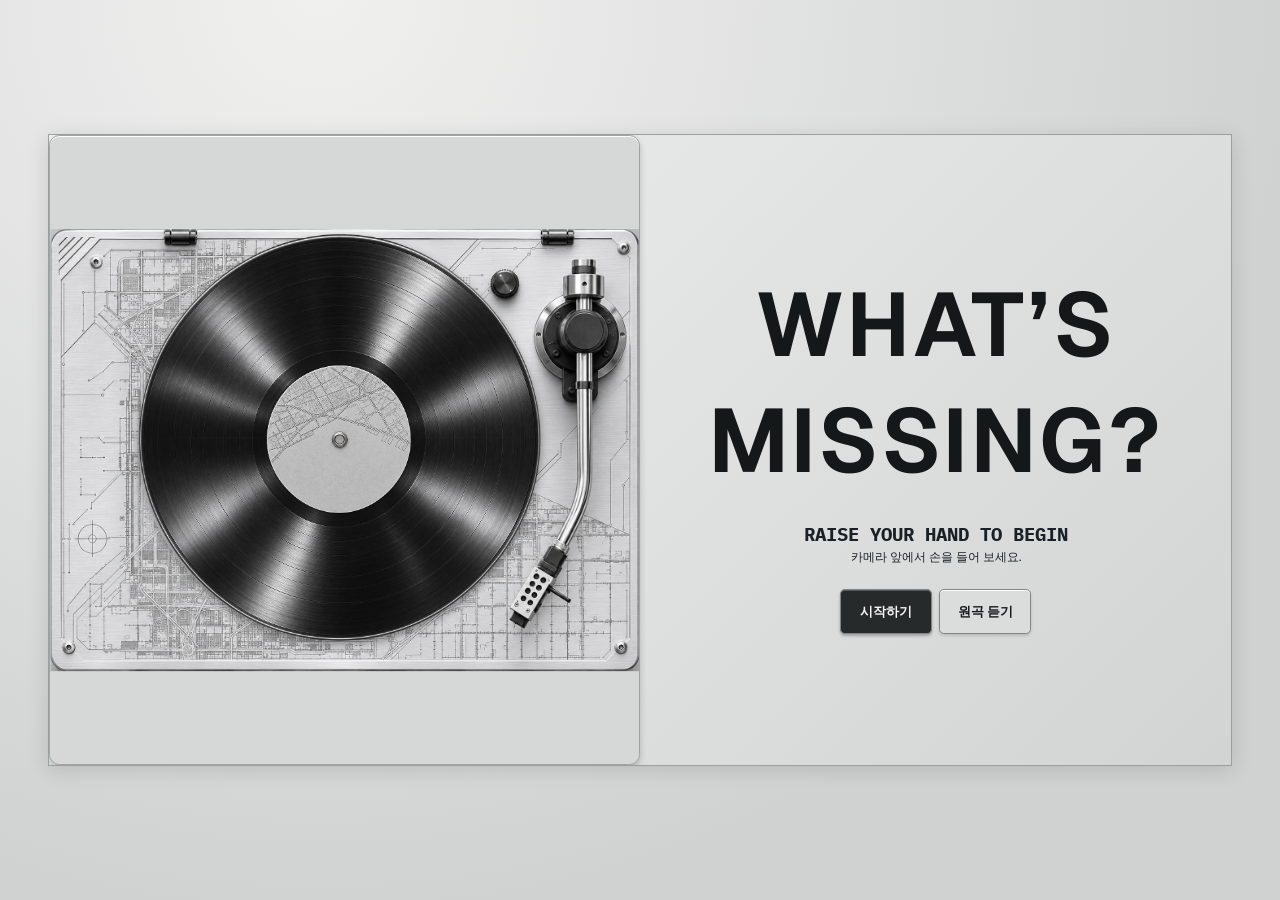
<file: arrangement/index.html>
<!doctype html>
<html lang="ko">
<head>
  <meta charset="utf-8">
  <meta name="viewport" content="width=device-width, initial-scale=1">
  <title>What’s Missing? — 손 인식 개선 테스트</title>
  <link rel="stylesheet" href="style.css">
  <script src="reset.js" defer></script>
  <script src="sound.js" defer></script>
  <script src="visuals.js" defer></script>
  <script src="guidance.js" defer></script>
  <script type="module" src="hand-cursor.js"></script>
</head>
<body>
  <main>
    <section id="waiting" class="waiting" aria-labelledby="waiting-title">
      <div class="waiting-content">
        <div class="tape-deck" aria-hidden="true">
          <div class="waiting-deck-scene">
            <img class="deck-body" src="turntable-plinth.webp" alt="">
            <img class="vinyl" src="turntable-vinyl.webp" alt="">
          </div>
        </div>
        <div class="waiting-panel">
          <h1 id="waiting-title" lang="en">What’s<br>Missing?</h1>
          <p id="waiting-status" role="status">시작하기를 누르거나 손으로 집어 주세요.</p>

          <p id="hand-ready" class="visually-hidden" hidden>손이 인식되었습니다.</p>
          <div id="waiting-guide-slot"></div>
          <div class="transport waiting-actions">
            <button id="enter" type="button">시작하기</button>
            <button id="waiting-original" type="button">원곡 듣기</button>
          </div>
        </div>
      </div>
    </section>

    <section id="mixer" class="mixer" aria-labelledby="mixer-title" hidden>
      <header class="machine-header">
        <div class="machine-brand" lang="en">
          <h1 id="mixer-title">What’s Missing?</h1>
          <span>Interactive audio system</span>
        </div>
        <div class="track-info" lang="en">
          <span>TRACK 01</span>
          <strong>What’s Missing? / Stem mix</strong>
          <span>BPM — <span aria-hidden="true">│</span> LEFT <time id="remaining" role="timer" aria-label="체험 남은 시간"></time></span>
        </div>
        <canvas class="signal-overview" width="240" height="56" aria-hidden="true"></canvas>
        <div class="tracking" lang="en">
          <span>HAND TRACKING</span>
          <strong class="tracking-active">● ACTIVE</strong>
          <strong class="tracking-idle">○ STANDBY</strong>
          <span id="dual-hand-hint" lang="en" hidden>USE BOTH HANDS</span>
        </div>
      </header>

      <div class="machine-body">
        <section class="tape-deck interactive-deck" aria-label="턴테이블 조작">
          <div class="deck-scene" data-state="power-off">
            <img class="deck-body" src="turntable-plinth-clean.webp" alt="" draggable="false">
            <img class="vinyl" src="turntable-vinyl.webp" alt="" draggable="false">
            <div class="arm-bearing" aria-hidden="true"></div>
            <div class="tonearm" aria-hidden="true">
              <img class="arm-image" src="turntable-tonearm.webp" alt="" draggable="false">
              <span class="needle-tip"></span>
              <div id="cartridge"></div>
            </div>
            <div id="deck-guide-slot"></div>
            <div class="deck-controls">
              <button id="turntable-power" type="button" aria-pressed="false" lang="en">POWER</button>
              <output id="turntable-status" lang="en">POWER OFF</output>
            </div>
          </div>
        </section>
        <section class="master-filter" aria-labelledby="master-filter-title">
          <h2 id="master-filter-title" lang="en">MASTER FILTER</h2>
          <div class="filter-unit">
            <p id="master-filter-mode" class="filter-mode" lang="en">LPF / CUTOFF</p>
            <div class="filter-knob">
              <span class="filter-scale" aria-hidden="true"></span>
              <span class="filter-dial" aria-hidden="true"></span>
              <input id="master-cutoff" class="filter-control" type="range" min="0" max="1" step="0.001" value="1"
                     aria-labelledby="master-filter-title master-filter-mode" aria-orientation="vertical"
                     aria-valuetext="18.0 kHz">
            </div>
            <output class="filter-display" for="master-cutoff" aria-live="off" lang="en">FREQ: <span id="master-frequency" class="filter-frequency">18.0 kHz</span></output>
            <p class="filter-hint"><span>집고 위아래로 이동</span><strong>조절 중 · ↑↓</strong></p>
          </div>
          <div class="filter-unit filter-unit-hpf">
            <p id="master-hpf-mode" class="filter-mode" lang="en">HPF / CUTOFF</p>
            <div class="filter-knob">
              <span class="filter-scale" aria-hidden="true"></span>
              <span class="filter-dial" aria-hidden="true"></span>
              <input id="master-hpf-cutoff" class="filter-control" type="range" min="0" max="1" step="0.001" value="0"
                     aria-labelledby="master-filter-title master-hpf-mode" aria-orientation="vertical"
                     aria-valuetext="20 Hz">
            </div>
            <output class="filter-display" for="master-hpf-cutoff" aria-live="off" lang="en">FREQ: <span id="master-hpf-frequency" class="filter-frequency">20 Hz</span></output>
            <p class="filter-hint"><span>집고 위아래로 이동</span><strong>조절 중 · ↑↓</strong></p>
          </div>
        </section>
        <section class="tracks" aria-label="소리 조작"></section>
      </div>
      <footer class="machine-footer">
        <div class="transport mixer-controls">
          <button id="playback" type="button" disabled>LIFT</button>
          <button id="finish" type="button" lang="en">FINISH</button>
          <button id="original" type="button">원곡 듣기</button>
        </div>
        <div class="playback-info">
          <span class="play-state" role="status">STOPPED</span>
          <output id="playback-time">00:00 / 00:00</output>
        </div>
        <canvas class="signal-wave" width="480" height="64" aria-hidden="true"></canvas>
        <div class="usage">
          <div id="mix-guide-slot"></div>
          <strong lang="en">STEM MIXER / 4-CHANNEL</strong>
          <span class="quick-mix-hint">짧게 집기 ON/OFF · 세로 이동 볼륨</span>
          <span id="mixer-hint" role="status">POWER를 집고 카트리지를 LP 홈에 놓기</span>
        </div>
      </footer>
    </section>

    <section id="result" class="result" aria-labelledby="result-title" hidden>
      <div class="result-content">
        <h1 id="result-title" tabindex="-1">체험 완료</h1>
        <ul id="result-tracks" class="result-tracks" aria-label="마지막 소리 조합"></ul>
        <p id="result-empty" hidden>선택한 소리가 없습니다.</p>
      </div>
    </section>

    <template id="result-track-template">
      <li class="result-track">
        <span class="result-suit" aria-hidden="true"></span>
        <span class="name" lang="en"></span>
        <span class="amount"></span>
      </li>
    </template>
    <template id="track-template">
      <article class="track">
        <span class="grab-status" lang="en" hidden>GRABBED</span>
        <button class="toggle" type="button" aria-pressed="false" disabled>
          <span class="channel-number" aria-hidden="true"></span>
          <span class="name" lang="en"></span>
          <span class="state" aria-hidden="true">OFF</span>
        </button>
        <div class="channel-controls">
          <canvas class="stem-visual" width="24" height="160" aria-hidden="true"></canvas>
          <div class="level">
            <span class="level-limit" aria-hidden="true">100</span>
            <span class="fader-scale" aria-hidden="true"><i>90</i><i>80</i><i>70</i><i>60</i><i>50</i><i>40</i><i>30</i><i>20</i><i>10</i></span>
            <input class="volume" type="range" min="0" max="100" value="100" aria-orientation="vertical" disabled>
            <span class="level-limit" aria-hidden="true">0</span>
          </div>
        </div>
        <output class="amount" aria-hidden="true">100%</output>
      </article>
    </template>
    <template id="visitor-guide-template">
      <div class="visitor-guide" hidden>
        <strong class="guide-title" lang="en"></strong>
        <span class="guide-detail"></span>
      </div>
    </template>
  </main>
  <div class="hand-cursor" data-hand="Left" aria-hidden="true" hidden><span>L</span></div>
  <div class="hand-cursor" data-hand="Right" aria-hidden="true" hidden><span>R</span></div>
</body>
</html>
</file>
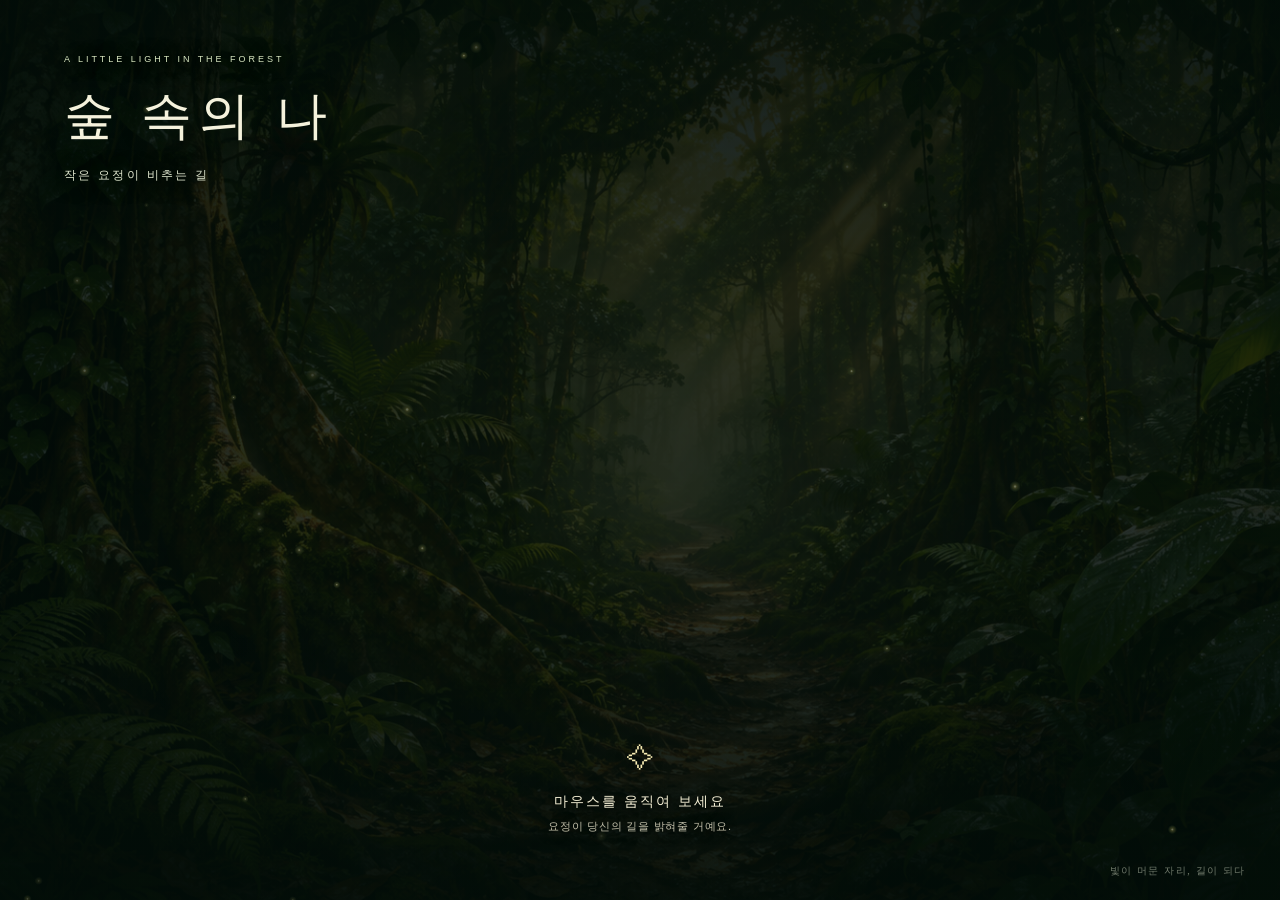
<file: forest-fairy/index.html>
<!doctype html>
<html lang="ko">
<head>
  <meta charset="utf-8">
  <meta name="viewport" content="width=device-width, initial-scale=1">
  <meta name="theme-color" content="#10251b">
  <title>숲 속의 나 · 요정이 비추는 길</title>
  <link rel="stylesheet" href="style.css">
  <script src="forest.js" defer></script>
</head>
<body>
  <main id="forest" aria-label="마우스를 움직이면 빛나는 요정이 따라오는 울창한 숲">
    <img class="landscape" src="assets/amazon-forest.png" alt="커다란 나무와 울창한 잎 사이로 햇빛이 스며들고, 작은 길이 숲 안쪽으로 이어지는 풍경">
    <div class="atmosphere" aria-hidden="true"></div>
    <canvas id="lights" aria-hidden="true"></canvas>
    <header class="title">
      <p class="eyebrow">A LITTLE LIGHT IN THE FOREST</p>
      <h1>숲 속의 나</h1>
      <p class="subtitle">작은 요정이 비추는 길</p>
    </header>
    <div id="fairy" aria-hidden="true">
      <div class="aura"></div>
      <svg class="figure" viewBox="0 0 120 140" fill="none">
        <defs>
          <linearGradient id="wing" x1="60" y1="72" x2="15" y2="20" gradientUnits="userSpaceOnUse">
            <stop stop-color="#fff5b8" stop-opacity=".9"/><stop offset="1" stop-color="#c5ffe6" stop-opacity=".12"/>
          </linearGradient>
          <linearGradient id="dress" x1="60" y1="56" x2="60" y2="110" gradientUnits="userSpaceOnUse">
            <stop stop-color="#ffffea"/><stop offset="1" stop-color="#d5f8b3" stop-opacity=".5"/>
          </linearGradient>
        </defs>
        <g class="wings left-wing">
          <path d="M57 67C39 61 8 29 19 15C31 4 57 30 57 67Z" fill="url(#wing)" stroke="#e5ffcc" stroke-opacity=".7"/>
          <path d="M57 68C34 61 13 71 21 89C30 103 48 88 57 68Z" fill="url(#wing)" stroke="#e5ffcc" stroke-opacity=".6"/>
          <path d="M22 20Q36 39 55 64M25 84L53 69" stroke="#fffbd3" stroke-opacity=".45"/>
        </g>
        <g class="wings right-wing">
          <path d="M63 67C81 61 112 29 101 15C89 4 63 30 63 67Z" fill="url(#wing)" stroke="#e5ffcc" stroke-opacity=".7"/>
          <path d="M63 68C86 61 107 71 99 89C90 103 72 88 63 68Z" fill="url(#wing)" stroke="#e5ffcc" stroke-opacity=".6"/>
          <path d="M98 20Q84 39 65 64M95 84L67 69" stroke="#fffbd3" stroke-opacity=".45"/>
        </g>
        <path d="M57 92Q54 108 51 119M63 93Q64 111 71 118" stroke="#fff5ca" stroke-width="3" stroke-linecap="round"/>
        <path d="M55 57Q48 73 39 81M65 58Q73 65 83 58" stroke="#fff6cb" stroke-width="3" stroke-linecap="round"/>
        <path d="M56 53Q60 50 64 53L67 71Q69 85 78 97Q61 108 43 98Q54 81 53 70Z" fill="url(#dress)"/>
        <path d="M59 48L59 56" stroke="#fff7d6" stroke-width="5"/>
        <ellipse cx="60" cy="41" rx="7" ry="9" fill="#fff8d9"/>
        <path d="M52 42Q47 26 60 29Q73 27 68 44Q65 32 58 34Z" fill="#e9d99a"/>
        <path d="M82 60L95 43" stroke="#fff3b7" stroke-width="1.5"/>
        <path d="M96 35L98 41L104 43L98 45L96 51L94 45L88 43L94 41Z" fill="#fffde1"/>
      </svg>
    </div>
    <footer class="invitation" id="invitation">
      <span class="spark" aria-hidden="true">✧</span>
      <p>마우스를 움직여 보세요<span>요정이 당신의 길을 밝혀줄 거예요.</span></p>
    </footer>
    <p class="signature" aria-hidden="true">빛이 머문 자리, 길이 되다</p>
    <p class="image-error" hidden>숲 이미지를 불러오지 못했어요. assets 폴더가 함께 있는지 확인해 주세요.</p>
  </main>
</body>
</html>
</file>
<file: arrangement/style.css>
@import url("https://fonts.googleapis.com/css2?family=Geist:wght@400;500;600;650;700&family=IBM+Plex+Mono:wght@400;500;600&display=swap");

.hand-cursor {
  position: fixed;
  z-index: 1;
  width: 23px;
  height: 23px;
  border: 2px solid #15171a;
  border-radius: 50%;
  background: #fff;
  box-shadow: 0 0 8px #ffffff80;
  transform: translate(-50%, -50%);
  pointer-events: none;
  text-align: center;
  color: #15171a;
  font: 700 0.7rem/19px system-ui, sans-serif;
}

.hand-cursor[data-hand="Left"] { outline: 2px solid #86dbff; }
.hand-cursor[data-hand="Right"] { outline: 2px dashed #ffd18e; }

.hand-cursor.is-locked::after {
  content: "잠김";
  position: absolute;
  left: calc(100% + 0.45rem);
  top: 0;
  padding: 0 0.35rem;
  border-radius: 0.25rem;
  background: #202125;
  color: #fff;
  white-space: nowrap;
}

.hand-cursor[data-track] {
  background: #fafafa;
  box-shadow: 0 0 0 2px #535b60, 0 2px 7px #0006;
}

.hand-cursor.is-grabbing {
  border-radius: 4px;
  transform: translate(-50%, -50%) rotate(45deg);
}

.hand-cursor.is-grabbing span { display: inline-block; transform: rotate(-45deg); }

:root {
  color-scheme: light;
  color: #151819;
  font-family: Geist, "Helvetica Neue", Arial, sans-serif;
  --mono: "IBM Plex Mono", Menlo, monospace;
  --line: #858a8c;
  --metal: #d9dada;
  background: #d3d5d5;
}
* { box-sizing: border-box; }
body {
  margin: 0;
  min-height: 100svh;
  background: radial-gradient(ellipse at 25% 0, #f0f0ef, #d0d2d2 72%);
}
h1 { margin: 0; font-weight: 650; letter-spacing: 0.03em; text-transform: uppercase; }
button, input { font: inherit; }
button { color: inherit; cursor: pointer; }
button:disabled { cursor: default; opacity: 0.55; }
button:focus-visible, input:focus-visible { outline: 2px solid #1d252b; outline-offset: 3px; }
.hand-cursor { z-index: 10; }
.hand-cursor[data-hand="Left"] { outline-color: #343b40; }
.hand-cursor[data-hand="Right"] { outline-color: #343b40; }
#hand-ready[hidden] { display: block; visibility: hidden; }

.mixer {
  width: min(calc(100% - 3rem), 115rem);
  margin: clamp(0.55rem, 2.5vh, 1.5rem) auto;
}
.machine-header, .machine-footer {
  display: grid;
  align-items: center;
  gap: clamp(0.5rem, 2vw, 2rem);
  border-block: 1px solid var(--line);
  font-family: var(--mono);
  font-size: clamp(0.66rem, 1.05vw, 0.9rem);
}
.machine-header {
  grid-template-columns: 1.45fr 1fr 1fr auto;
  min-height: 5.1rem;
  padding: 0.55rem 0.7rem;
}
.machine-brand { font-family: Geist, "Helvetica Neue", Arial, sans-serif; }
.machine-brand h1 { font-size: clamp(1.1rem, 2.25vw, 2.35rem); }
.machine-brand span {
  display: block;
  border-top: 1px solid #9ca0a0;
  margin-top: 0.28rem;
  padding-top: 0.25rem;
  font: 500 clamp(0.56rem, 0.9vw, 0.82rem) var(--mono);
  letter-spacing: 0.09em;
  text-transform: uppercase;
}
.track-info, .tracking, .playback-info, .usage {
  display: grid;
  gap: 0.22rem;
  min-width: 0;
}
.track-info { border-left: 1px solid var(--line); padding-left: 0.75rem; }
.track-info strong { font-family: Geist, Arial, sans-serif; font-size: 1.05em; }
.tracking { white-space: nowrap; }
.tracking-active, body:has(.hand-cursor:not([hidden])) .tracking-idle { display: none; }
body:has(.hand-cursor:not([hidden])) .tracking-active { display: block; }
.signal-overview, .signal-wave {
  display: block;
  width: 100%;
  height: clamp(1.5rem, 5vh, 3.1rem);
  border-inline: 1px solid #5b6265;
  padding-inline: 0.25rem;
}
.transport { display: flex; align-items: center; flex-wrap: wrap; gap: 0.45rem; }
.transport button {
  min-height: 2.35rem;
  padding: 0.4rem 0.68rem;
  border: 1px solid #808687;
  border-radius: 0.3rem;
  background-color: #dbdddd;
  box-shadow: inset 0 1px 0 #fff, 0 2px 3px #0002;
  font-size: 0.82rem;
  font-weight: 650;
}
.mixer-controls { gap: 0.7rem; }
.transport :is(#finish, #original) {
  min-height: 2.85rem;
  min-width: 5.75rem;
}
.transport button:hover:not(:disabled) { border-color: #303639; }
#enter, #playback {
  color: #f7f7f7;
  background-color: #272a2b;
  box-shadow: inset 0 1px 0 #ffffff38, 0 2px 3px #0004;
  min-width: 4.2rem;
}
.transport .is-hand-pointed { outline: 3px solid #555e63; outline-offset: 4px; }
.play-state { font-weight: 650; }
.play-state::before { content: "○ "; }
.is-playing .play-state::before { content: "● "; }

.machine-body {
  display: grid;
  grid-template-columns: minmax(0, 55fr) clamp(6.6rem, 8.5vw, 8.4rem) minmax(0, 45fr);
  gap: clamp(0.6rem, 1.4vw, 1.4rem);
  min-height: clamp(20rem, 68vh, 48rem);
  margin-block: clamp(0.65rem, 2vh, 1.25rem);
}
.machine-footer {
  grid-template-columns: auto auto minmax(5rem, 1fr) auto;
  min-height: 3.65rem;
  padding: 0.5rem 0.6rem;
}
.usage { font-size: 0.88em; color: #404648; }
.usage strong { color: #151819; }

.tape-deck {
  position: relative;
  container-type: size;
  overflow: hidden;
  border: 1px solid #a0a4a4;
  border-radius: 0.65rem;
  background: #d6d8d8;
  box-shadow: 0 3px 6px #0003, inset 0 1px 0 #fff;
  pointer-events: none;
}
.deck-body {
  position: absolute;
  inset: 0;
  width: 100%;
  height: 100%;
}
.vinyl {
  position: absolute;
  left: 46.5%;
  top: 50%;
  width: min(72cqw, 96cqh);
  aspect-ratio: 1;
  translate: -50% -50%;
  border-radius: 50%;
  filter: drop-shadow(0 4px 4px #0006);
  animation: spin-record 1.8s linear infinite paused;
}
.deck-scene:not([data-state="power-off"]) .vinyl { animation-play-state: running; }
@keyframes spin-record { to { transform: rotate(1turn); } }
@media (prefers-reduced-motion: reduce) {
  .vinyl { animation: none; }
}

.deck-scene, .waiting-deck-scene {
  position: absolute;
  left: 50%;
  top: 50%;
  width: min(100cqw, 133.333cqh);
  height: min(75cqw, 100cqh);
  translate: -50% -50%;
  container-type: size;
}
.deck-scene .vinyl { width: 72cqw; }
.waiting-deck-scene .vinyl {
  left: 49.3%;
  top: 47.2%;
  width: 70.5cqw;
}
.arm-bearing, .tonearm {
  position: absolute;
  left: var(--pivot-x);
  top: var(--pivot-y);
}
.arm-bearing {
  width: 14.7cqw;
  aspect-ratio: 1;
  translate: -50% -50%;
  border: 1px solid #3e4142;
  border-radius: 50%;
  background:
    radial-gradient(circle at 9% 50%, #252728 0 2.2%, transparent 3%),
    radial-gradient(circle at 91% 50%, #252728 0 2.2%, transparent 3%),
    radial-gradient(circle, #1c1d1e 0 64%, transparent 66%),
    conic-gradient(#c8cccd, #7f8486, #e4e6e7, #707576, #c8cccd);
  box-shadow: inset 0 0 0 2px #e5e6e680, 1px 3px 6px #0005;
}
.tonearm {
  width: 0;
  height: 0;
  transform: rotate(var(--arm-angle, 0deg));
  transition: transform 220ms ease-out;
}
.deck-scene[data-grabbed] .tonearm { transition: none; }
.arm-image {
  position: absolute;
  width: 44.54cqw;
  left: -25.8cqw;
  top: -15cqw;
  max-width: none;
  filter: drop-shadow(0.5cqw 0.8cqw 0.4cqw #0007);
  transform-origin: 57.9% 22.5%;
  transform: scaleY(0.984);
  transition: filter 150ms ease-out, transform 150ms ease-out;
}
.deck-scene[data-state="needle-down"] .arm-image {
  filter: drop-shadow(0.18cqw 0.18cqw 0.12cqw #000a);
  transform: none;
}
.needle-tip, #cartridge {
  position: absolute;
  translate: -50% -50%;
  border-radius: 50%;
}
.needle-tip {
  left: var(--needle-x);
  top: var(--needle-y);
  width: 0.8cqw;
  aspect-ratio: 1;
  background: #d9e2e5;
  opacity: 0;
  transition: opacity 150ms ease-out;
}
.deck-scene[data-state="needle-down"] .needle-tip { opacity: 1; }
#cartridge {
  left: var(--head-x);
  top: var(--head-y);
  width: max(13cqw, 36px);
  aspect-ratio: 1;
  pointer-events: auto;
  cursor: grab;
  touch-action: none;
}
.deck-scene[data-state="power-off"] #cartridge { pointer-events: none; }
#cartridge:hover, .deck-scene[data-pointed] #cartridge,
.deck-scene[data-grabbed] #cartridge {
  outline: 2px dashed #f8f8f8;
  box-shadow: 0 0 0 3px #191c1dd0;
}
.deck-scene[data-grabbed] #cartridge { cursor: grabbing; }
.deck-scene[data-drop-ready] #cartridge { outline-style: solid; }
.deck-controls {
  position: absolute;
  left: 4%;
  bottom: 5%;
  display: grid;
  gap: 0.35rem;
  justify-items: start;
  font-family: var(--mono);
}
#turntable-power {
  pointer-events: auto;
  min-height: 2.75rem;
  min-width: 5.4rem;
  padding: 0.4rem 0.65rem;
  border: 1px solid #55595a;
  border-radius: 0.27rem;
  background: linear-gradient(#ebeeee, #aeb2b4);
  box-shadow: inset 0 1px #fff, 0 2px 4px #0004;
  font-size: clamp(0.75rem, 2.7cqw, 0.95rem);
  font-weight: 650;
}
#turntable-power[aria-pressed="true"] { background: #25292a; color: #fff; }
#turntable-power.is-hand-pointed { outline: 3px solid #555e63; outline-offset: 4px; }
#turntable-status {
  padding: 0.2rem 0.4rem;
  border: 1px solid #8a8d8e;
  border-radius: 0.18rem;
  background: #e9eaea;
  font-size: clamp(0.58rem, 2.15cqw, 0.74rem);
  font-weight: 650;
}
@media (prefers-reduced-motion: reduce) {
  .tonearm, .arm-image, .needle-tip { transition: none; }
}

.master-filter {
  display: grid;
  align-content: end;
  justify-items: center;
  gap: clamp(0.55rem, 1.6vh, 0.9rem);
  min-width: 0;
  padding: 0.65rem 0.3rem;
  padding-block-end: clamp(1.25rem, 5vh, 3.5rem);
  border: 1px solid #929799;
  border-radius: 0.55rem;
  background:
    repeating-linear-gradient(0deg, #ffffff20 0 1px, transparent 1px 3px),
    linear-gradient(100deg, #bfc3c4, #e4e6e6 28%, #d2d5d6 76%, #aeb4b7);
  box-shadow: inset 0 1px #fff, 0 3px 6px #0003;
  text-align: center;
  font-family: var(--mono);
}
.master-filter h2, .master-filter p {
  margin: 0;
  font-size: clamp(0.57rem, 0.82vw, 0.77rem);
}
.master-filter h2 { letter-spacing: 0.025em; white-space: nowrap; }
.filter-unit {
  --cutoff-angle: 135deg;
  display: grid;
  justify-items: center;
  gap: 0.35rem;
  width: 100%;
}
.filter-unit + .filter-unit {
  border-top: 1px solid #91989b;
  padding-top: 0.65rem;
}
.filter-unit-hpf { --cutoff-angle: -135deg; }
.filter-mode { color: #41494c; }
.filter-knob {
  position: relative;
  width: clamp(4.9rem, 7vw, 6.4rem);
  aspect-ratio: 1;
  margin: 0.22rem 0;
  border-radius: 50%;
  background: radial-gradient(circle, #a9afb1 0 48%, #d5d8d9 50% 64%, transparent 67%);
}
.filter-scale {
  position: absolute;
  inset: 1px;
  border-radius: 50%;
  background: repeating-conic-gradient(from 225deg, #40494d 0 1.6deg, transparent 1.6deg 9deg);
  mask-image:
    radial-gradient(circle, transparent 0 60%, #000 61% 69%, transparent 70%),
    conic-gradient(from 225deg, #000 0 271deg, transparent 271deg);
  mask-composite: intersect;
  pointer-events: none;
}
.filter-dial {
  position: absolute;
  inset: 13%;
  border: 1px solid #3d4346;
  border-radius: 50%;
  background: repeating-conic-gradient(#40474b 0deg 2.5deg, #899194 3deg 5deg, #626b70 6deg 8deg);
  box-shadow: inset 0 0 0 1px #dfe1e288, 0 3px 5px #20242699;
  transform: rotate(var(--cutoff-angle));
  pointer-events: none;
}
.filter-dial::before {
  content: "";
  position: absolute;
  inset: 9%;
  border: 1px solid #9ba0a1;
  border-radius: 50%;
  background:
    repeating-radial-gradient(circle, #ffffff21 0 1px, #13191d10 1px 2px),
    conic-gradient(from 40deg, #c6c9c9, #7e8588, #e0e2e2, #8b9294, #d6d9da, #c6c9c9);
  box-shadow: inset 0 1px 2px #fff9, 0 1px 2px #15191e99;
}
.filter-dial::after {
  content: "";
  position: absolute;
  left: 50%;
  top: 12%;
  width: 3px;
  height: 25%;
  border-radius: 1px;
  background: #252a2c;
  box-shadow: 1px 0 #fff9;
  transform: translateX(-50%);
}
.filter-control {
  position: absolute;
  inset: 0;
  width: 100%;
  height: 100%;
  margin: 0;
  opacity: 0;
  writing-mode: vertical-lr;
  direction: rtl;
  cursor: ns-resize;
}
.filter-knob:hover, .filter-knob:has(:focus-visible), .is-filter-pointed .filter-knob {
  outline: 2px solid #545e63;
  outline-offset: 2px;
}
.is-filter-grabbed .filter-knob {
  outline: 2px solid #292f32;
  outline-offset: 3px;
  box-shadow: 0 0 0 6px #f4f5f5b8;
}
.filter-display {
  padding: 0.28rem 0.24rem;
  border: 1px solid #858d90;
  border-radius: 0.2rem;
  background: #f0f2f2;
  box-shadow: inset 0 1px 2px #32383b27;
  font-size: clamp(0.53rem, 0.78vw, 0.72rem);
  font-weight: 600;
  white-space: nowrap;
}
.filter-hint { color: #41494c; }
.filter-hint strong, .is-filter-grabbed .filter-hint span { display: none; }
.is-filter-grabbed .filter-hint strong { display: inline; color: #23292b; }

.tracks {
  display: grid;
  grid-template-columns: repeat(4, minmax(0, 1fr));
  padding: 0.65rem 0.25rem;
  overflow: hidden;
  border: 1px solid #969b9b;
  border-radius: 0.65rem;
  background: linear-gradient(125deg, #f2f2f1, #d5d7d7 52%, #e5e6e5);
  box-shadow: 0 3px 6px #0003, inset 0 1px 0 #fff;
}
.track {
  --accent: #242829;
  display: grid;
  grid-template-rows: auto 1fr auto auto;
  gap: 0.55rem;
  min-width: 0;
  padding: clamp(0.5rem, 1.15vw, 1rem);
  position: relative;
  border-left: 1px solid #9da3a4;
  background-image: repeating-linear-gradient(90deg, transparent 0 5px, #bac8d415 5px 6px);
  background-size: 42% 3px;
  background-repeat: no-repeat;
  background-position: 50% calc(100% - 0.3rem);
  box-shadow: inset 1px 0 0 #ffffff70;
}
.track:first-child { border-left: 0; }
.track.is-on { background-color: #ffffff34; }
.track.is-hand-selected { background-color: #f5f6f5; box-shadow: inset 0 0 0 1px #6f797e; }
.track.is-hand-grabbed { box-shadow: inset 0 0 0 2px #525e64; }
.channel-number { font: 500 0.67rem var(--mono); letter-spacing: 0.08em; }
.toggle {
  display: grid;
  justify-items: center;
  gap: 0.45rem;
  min-width: 0;
  border: 1px solid transparent;
  border-radius: 0.3rem;
  padding: 0.45rem 0.15rem;
  background: transparent;

}
.toggle:hover:not(:disabled) { border-color: var(--accent); }
.name { font: 650 clamp(0.81rem, 1.65vw, 1.65rem)/1 Geist, Arial, sans-serif; }
.state {
  display: inline-flex;
  align-items: center;
  gap: 0.35rem;
  color: #323839;
  padding: 0.2rem 0.42rem;
  border: 1px solid #929697;
  border-radius: 0.25rem;
  background: linear-gradient(#f0f1f1, #d5d8d8);
  font-family: var(--mono);
  font-size: clamp(0.63rem, 1.1vw, 0.8rem);
  font-weight: 600;
}
.state::before {
  content: "";
  width: 0.43rem;
  height: 0.43rem;
  border-radius: 50%;
  background: #68727e;
}
.is-on .state, .is-hand-selected .name { color: var(--accent); }
.is-on .state::before { background: #16191a; box-shadow: 0 0 0 2px #fff; }
.channel-controls {
  display: grid;
  grid-template-columns: minmax(0, 1fr) clamp(0.45rem, 1vw, 0.8rem);
  gap: clamp(0.2rem, 0.7vw, 0.65rem);
  height: clamp(7rem, 37vh, 30rem);
  padding: 0.45rem;
  border: 0;
  border-top: 1px solid #adb2b3;
  border-radius: 0.35rem;
  background: transparent;

}
.stem-visual {
  display: block;
  grid-column: 2;
  grid-row: 1;
  width: 100%;
  height: 100%;
  min-height: 0;
  align-self: stretch;
}
.level {
  grid-column: 1;
  grid-row: 1;
  display: grid;
  grid-template-columns: auto minmax(0, 1fr);
  grid-template-rows: auto minmax(2rem, 1fr) auto;
  gap: 0.15rem 0.2rem;
  min-height: 0;
}
.level-limit, .fader-scale {
  grid-column: 1;
  font: 500 clamp(0.53rem, 0.87vw, 0.75rem) var(--mono);
  text-align: right;
}
.level-limit:first-child { grid-row: 1; }
.level-limit:last-child { grid-row: 3; }
.fader-scale { grid-row: 2; display: grid; grid-template-rows: repeat(9, 1fr); align-items: center; }
.fader-scale i { display: flex; align-items: center; gap: 0.2rem; justify-content: flex-end; font-style: normal; }
.fader-scale i::after { content: ""; width: clamp(0.1rem, 0.5vw, 0.45rem); border-top: 1px solid #8d9394; }
.volume {
  --rail-width: 9px;
  --rail-finish:
    linear-gradient(to right, #0003, transparent 30%, #fff3 58%, #0003),
    linear-gradient(to top, #242b2f var(--volume-percent, 100%), #b9c8cf 0);
  grid-column: 2;
  grid-row: 1 / -1;
  justify-self: center;
  writing-mode: vertical-lr;
  direction: rtl;
  appearance: none;
  width: min(100%, 2.5rem);
  height: 100%;
  min-height: 0;
  margin: 0;
  background: transparent;
  cursor: ns-resize;
}
.volume::-webkit-slider-runnable-track {
  width: var(--rail-width);
  border-radius: 4px;
  background: var(--rail-finish);
  box-shadow: inset 0 0 0 1px #253038a0;
}
.volume::-moz-range-track {
  width: var(--rail-width);
  border-radius: 4px;
  background: var(--rail-finish);
  box-shadow: inset 0 0 0 1px #253038a0;
}
.volume::-webkit-slider-thumb {
  appearance: none;
  width: 26px;
  height: 16px;
  margin-left: calc((var(--rail-width) - 26px) / 2);
  border: 1px solid #d2dce7;
  border-radius: 3px;
  background: linear-gradient(#d0dae5 0%, #687989 45%, #222831 48% 55%, #8294a4 58%, #c8d3df 100%);
  box-shadow: 0 3px 4px #0007;
}
.volume::-moz-range-thumb {
  width: 24px;
  height: 14px;
  border: 1px solid #d2dce7;
  border-radius: 3px;
  background: linear-gradient(#d0dae5, #687989 45%, #222831 48% 55%, #8294a4 58%, #c8d3df);
}
.volume:disabled { opacity: 0.44; cursor: default; }
.is-hand-grabbed .volume { opacity: 1; }
.is-hand-grabbed .volume::-webkit-slider-thumb { border-color: var(--accent); box-shadow: 0 0 0 2px #5b666c, 0 3px 6px #0006; }
.is-hand-grabbed .volume::-moz-range-thumb { border-color: var(--accent); box-shadow: 0 0 0 2px #5b666c, 0 3px 6px #0006; }
.amount {
  justify-self: stretch;
  color: var(--accent);
  text-align: center;
  font-size: clamp(1rem, 2.15vw, 1.6rem);
  font-weight: 600;
  font-variant-numeric: tabular-nums;
  font-family: var(--mono);
  background: #f0f0ef80;
  border: 1px solid #a8adae;
  border-radius: 0.25rem;
  padding: 0.15rem;
}
.grab-status {
  grid-row: 4;
  text-align: center;
  color: #fff;
  background: #353e43;
  font-family: var(--mono);
  border-radius: 0.2rem;
  padding: 0.2rem 0;
  font-size: clamp(0.52rem, 0.9vw, 0.73rem);
  font-weight: 600;
}
.grab-status[hidden] { display: block; visibility: hidden; }

.waiting:not([hidden]), .result:not([hidden]) { display: grid; }
.waiting, .result { min-height: 100svh; place-items: center; padding: 1.25rem; }
.waiting-content, .result-content { width: min(100%, 48rem); padding: clamp(1.2rem, 4vw, 3rem); text-align: center; border: 1px solid #9a9f9f; background: linear-gradient(135deg, #eff0ef, #d2d4d4); box-shadow: 0 4px 20px #0002; }
.waiting-content {
  display: grid;
  grid-template-columns: minmax(0, 1fr) minmax(0, 1fr);
  width: min(100%, 74rem);
  padding: 0;
  overflow: hidden;
}
.waiting-content .tape-deck { height: min(70vh, 43rem); }
.waiting-panel { align-self: center; padding: clamp(1rem, 4vw, 3rem); }
.waiting-panel h1 { font-size: clamp(2.7rem, 7vw, 6.4rem); }
#waiting-status { min-height: 2.5em; }
.waiting-content .transport { justify-content: center; }
.waiting-actions :is(#enter, #waiting-original) {
  width: 5.75rem;
  min-height: 2.85rem;
}
#waiting-status, #hand-ready, #result-empty { color: #363d40; font-size: 0.85rem; }
.result-tracks:not([hidden]) { display: grid; }
.result-tracks {
  grid-template-columns: repeat(auto-fit, minmax(6rem, 1fr));
  gap: 0.6rem;
  padding: 0;
  list-style: none;
}
.result-track { display: grid; gap: 0.35rem; }

@media (max-width: 56rem) {
  .mixer { width: calc(100% - 1.15rem); }
  .machine-header { grid-template-columns: 1fr 1fr; }
  .machine-footer { grid-template-columns: auto 1fr; }
  .machine-body { grid-template-columns: 1fr; }
  .machine-body .interactive-deck { aspect-ratio: 4 / 3; min-height: 15rem; }
  .track:first-child { border-left: 0; }
}
@media (max-width: 31rem) {
  .waiting-content { grid-template-columns: 1fr; }
  .waiting-content .tape-deck { height: 15rem; }
  .tracks { grid-template-columns: repeat(2, minmax(0, 1fr)); }
  .track { border-bottom: 1px solid #4a5460; }
  .channel-controls { height: 8rem; }
}
@media (max-height: 550px) and (min-width: 32rem) {
  .mixer { margin-block: 0.5rem; }
  .machine-header { padding-bottom: 0.55rem; }
  .machine-footer { padding-top: 0.55rem; }
}

/* Visitor guidance is a visual layer; the original controls own all input. */
.visually-hidden {
  position: absolute;
  width: 1px;
  height: 1px;
  overflow: hidden;
  clip-path: inset(50%);
  white-space: nowrap;
}
#waiting[data-visitor-ready] #waiting-status,
#waiting:not([data-visitor-ready]) #waiting-guide-slot { display: none; }
#waiting-guide-slot {
  display: grid;
  align-items: center;
  min-height: 4.5rem;
  margin-block: 0.6rem;
}
.visitor-guide {
  display: grid;
  align-content: center;
  gap: 0.23rem;
  min-width: 0;
  padding: 0.45rem 0.55rem;
  color: #192126;
  text-align: start;
  animation: guide-enter 180ms ease-out both;
}
.visitor-guide[hidden] { display: none; }
.guide-title { font: 650 clamp(0.68rem, 1.1vw, 0.98rem)/1.23 var(--mono); }
.guide-detail { font-size: clamp(0.66rem, 0.92vw, 0.82rem); line-height: 1.35; }
#waiting-guide-slot .visitor-guide {
  width: min(100%, 25rem);
  justify-self: center;
  text-align: center;
}
#waiting-guide-slot .guide-title { font-size: clamp(0.9rem, 1.6vw, 1.2rem); }
#waiting-guide-slot:has([data-stage="start"]:not([hidden])) ~ .waiting-actions #enter,
.mixer[data-guide-step="power"] #turntable-power {
  outline: 2px solid #444e54;
  outline-offset: 4px;
  box-shadow: 0 0 0 8px #f6f7f7a0, 0 2px 4px #0004;
}
#dual-hand-hint {
  display: block;
  color: #3a4347;
  font-size: 0.64rem;
  font-weight: 600;
}
#dual-hand-hint[hidden] { visibility: hidden; }

#waiting-guide-slot, #deck-guide-slot, #mix-guide-slot,
.visitor-guide, .visitor-guide * {
  pointer-events: none;
}
#deck-guide-slot { position: absolute; inset: 0; z-index: 2; }
#deck-guide-slot .visitor-guide {
  position: absolute;
  left: 4%;
  top: 6%;
  width: min(78%, 25rem);
  border-radius: 0.35rem;
  background: #eef0f0f2;
}
#deck-guide-slot :is([data-stage="power"], [data-stage="raise"]) {
  top: auto;
  bottom: calc(5% + 5.25rem);
}
.mixer[data-guide-step="needle"] #cartridge {
  outline: 2px dashed #fff;
  box-shadow: 0 0 0 3px #222a2f;
}
.mixer[data-guide-step="mix"] .level {
  outline: 1px solid #68747a;
  outline-offset: 2px;
  border-radius: 0.15rem;
}
.usage { position: relative; min-width: clamp(13rem, 22vw, 19rem); }
#mix-guide-slot { position: absolute; inset: 0; z-index: 1; }
#mix-guide-slot .visitor-guide { min-height: 100%; }
#mix-guide-slot .guide-title { font-size: clamp(0.64rem, 0.85vw, 0.82rem); }
#mix-guide-slot .guide-detail { font-size: clamp(0.64rem, 0.82vw, 0.76rem); }
.mixer[data-guide-step] .quick-mix-hint,
#mixer-hint[data-guide-default],
.usage:has(#mix-guide-slot .visitor-guide:not([hidden])) > :not(#mix-guide-slot) { visibility: hidden; }

@keyframes guide-enter {
  from { opacity: 0; }
  to { opacity: 1; }
}
@media (max-width: 56rem) {
  .usage { min-width: 0; }
  .master-filter { min-height: 26rem; }
}
@media (prefers-reduced-motion: reduce) {
  .visitor-guide { animation: none; }
}
</file>
<file: forest-fairy/style.css>
:root { color-scheme: dark; font-family: "Malgun Gothic", "Apple SD Gothic Neo", sans-serif; }
* { box-sizing: border-box; }
html, body { margin: 0; width: 100%; height: 100%; overflow: hidden; background: #10251b; }
#forest { position: relative; width: 100%; height: 100%; overflow: hidden; isolation: isolate; touch-action: none; }
.landscape { position: absolute; width: 100%; height: 100%; object-fit: cover; object-position: center; }
.atmosphere { position: absolute; inset: 0; pointer-events: none; background: linear-gradient(180deg, #06160e70, transparent 32%, transparent 65%, #04130c9c), radial-gradient(ellipse at center, transparent 35%, #04140e61 100%); }
#lights { position: absolute; inset: 0; width: 100%; height: 100%; pointer-events: none; }
.title { position: absolute; left: clamp(24px, 5vw, 88px); top: clamp(28px, 6vh, 70px); pointer-events: none; color: #f5f2dc; text-shadow: 0 2px 24px #03150a; }
.eyebrow { margin: 0 0 18px; font-size: 9px; letter-spacing: .33em; color: #d7e5c0; }
h1 { margin: 0; font-family: "Batang", "Noto Serif KR", serif; font-weight: 400; font-size: clamp(32px, 4vw, 59px); letter-spacing: .13em; }
.subtitle { margin-top: 16px; font-size: 12px; letter-spacing: .19em; color: #e0e7cf; }
#fairy { position: absolute; left: 0; top: 0; width: 92px; height: 108px; margin: -54px 0 0 -46px; opacity: 0; pointer-events: none; will-change: transform; transition: opacity .55s ease; }
#forest.awake #fairy { opacity: 1; }
.aura { position: absolute; inset: -50px; border-radius: 50%; background: radial-gradient(ellipse, #fff7ab3d 0%, #e8fda91a 28%, transparent 65%); mix-blend-mode: screen; }
.figure { width: 100%; height: 100%; overflow: visible; filter: drop-shadow(0 0 4px #fff8ae) drop-shadow(0 0 12px #eaffad8c); animation: hover 2.8s ease-in-out infinite; }
.wings { transform-origin: 60px 65px; animation: flutter .18s ease-in-out infinite alternate; }
.right-wing { animation-delay: -.09s; }
.invitation { position: absolute; left: 20px; right: 20px; bottom: 7vh; display: flex; align-items: center; flex-direction: column; gap: 12px; text-align: center; pointer-events: none; color: #f8f2d8; transition: opacity 1.1s; text-shadow: 0 2px 12px #000; }
.invitation p { margin: 0; font-size: 14px; letter-spacing: .14em; line-height: 2; }
.invitation p span { display: block; font-size: 11px; letter-spacing: .07em; opacity: .78; }
.spark { font-size: 27px; color: #f9edb4; }
.awake .invitation { opacity: .34; }
.signature { position: absolute; right: 34px; bottom: 22px; margin: 0; font-family: "Batang", serif; font-size: 10px; letter-spacing: .16em; color: #e0e8cf80; pointer-events: none; }
.image-error { position: absolute; bottom: 25px; left: 25px; right: 25px; padding: 16px; background: #10251b; color: #fff; font-size: 14px; }
@keyframes flutter { from { transform: scaleX(.45); } to { transform: scaleX(1); } }
@keyframes hover { 0%, 100% { translate: 0 -3px; } 50% { translate: 0 3px; } }
@media (max-width: 600px) { .eyebrow { font-size: 7px; letter-spacing: .23em; } .signature { right: 20px; font-size: 9px; } .invitation { bottom: 10vh; } #fairy { width: 76px; height: 89px; margin: -45px 0 0 -38px; } }
@media (prefers-reduced-motion: reduce) { .figure, .wings { animation: none; } }
</file>
